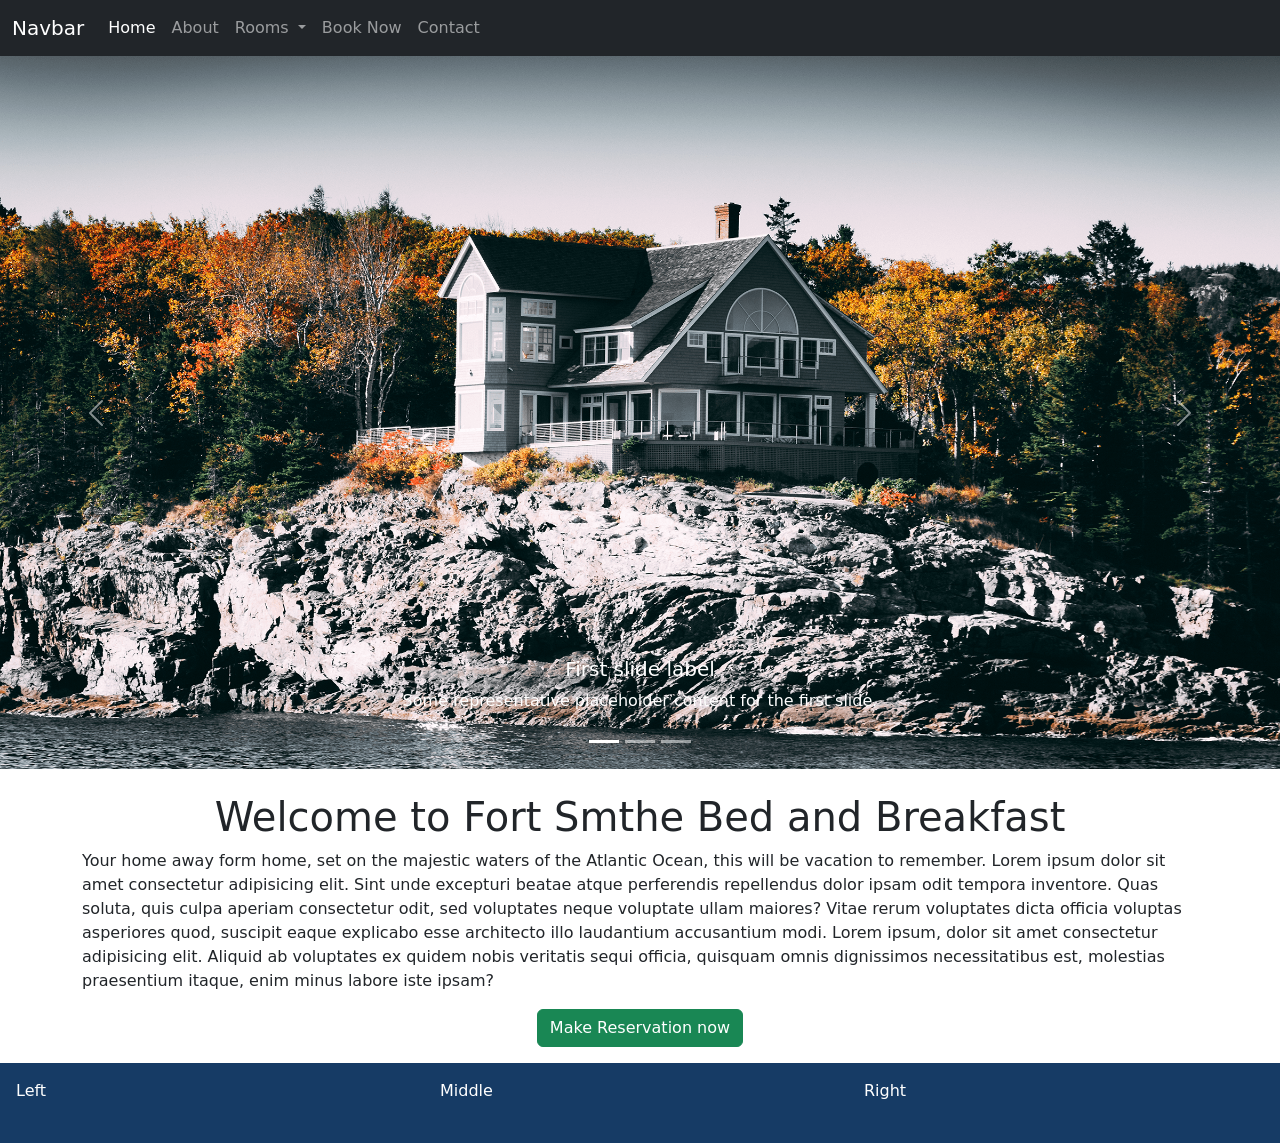
<file: templets/index.html>
<!DOCTYPE html>
<html lang="en">
<head>
  <meta charset="UTF-8">
  <meta name="viewport" content="width=device-width, initial-scale=1.0">
  <title>Index Page</title>

  <!-- Bootstrap CSS (LTR version) -->
  <link href="https://cdn.jsdelivr.net/npm/bootstrap@5.3.5/dist/css/bootstrap.min.css" rel="stylesheet">

  <style>
    .my-footer{
        background-color: #163b65;
        margin-top: 1em;
        height: 5em;
        padding: 1em;
        color: #FFFFFF;
    }
  </style>
</head>
<body>
    <nav class="navbar navbar-dark bg-dark navbar-expand-lg">
        <div class="container-fluid">
          <a class="navbar-brand" href="#">Navbar</a>
          <button class="navbar-toggler" type="button" data-bs-toggle="collapse"
                  data-bs-target="#navbarSupportedContent" aria-controls="navbarSupportedContent"
                  aria-expanded="false" aria-label="Toggle navigation">
            <span class="navbar-toggler-icon"></span>
          </button>
          <div class="collapse navbar-collapse" id="navbarSupportedContent">
            <ul class="navbar-nav me-auto mb-2 mb-lg-0">
              <li class="nav-item">
                <a class="nav-link active" aria-current="page" href="../templets/home.page.html">Home</a>
              </li>
              <li class="nav-item">
                <a class="nav-link" href="../templets/about.page.html">About</a>
              </li>
              <li class="nav-item dropdown">
                <a class="nav-link dropdown-toggle" href="#" role="button"
                   data-bs-toggle="dropdown" aria-expanded="false">
                  Rooms
                </a>
                <ul class="dropdown-menu">
                  <li><a class="dropdown-item" href="../templets/generals.html">General's Quarters</a></li>
                  <li><a class="dropdown-item" href="../templets/majors.html">Major's Suits</a></li>
                </ul>
              </li>
              <li class="nav-item">
                <a class="nav-link" href="reservation.html">Book Now</a>
              </li>
              <li class="nav-item">
                <a class="nav-link" href="contact.html">Contact</a>
              </li>
    
            </ul>
          </div>
        </div>
      </nav>

  

  <div id="carouselExampleCaptions" class="carousel slide  carousel-fade">
      <div class="carousel-indicators">
        <button type="button" data-bs-target="#carouselExampleCaptions" data-bs-slide-to="0" class="active" aria-current="true" aria-label="Slide 1"></button>
        <button type="button" data-bs-target="#carouselExampleCaptions" data-bs-slide-to="1" aria-label="Slide 2"></button>
        <button type="button" data-bs-target="#carouselExampleCaptions" data-bs-slide-to="2" aria-label="Slide 3"></button>
      </div>
      <div class="carousel-inner">
        <div class="carousel-item active">
          <img src="../pkg/static/images/outside.png" class="d-block w-100" alt="...">
          <div class="carousel-caption d-none d-md-block">
            <h5>First slide label</h5>
            <p>Some representative placeholder content for the first slide.</p>
          </div>
        </div>
        <div class="carousel-item">
          <img src="../pkg/static/images/tray.png" class="d-block w-100" alt="...">
          <div class="carousel-caption d-none d-md-block">
            <h5>Second slide label</h5>
            <p>Some representative placeholder content for the second slide.</p>
          </div>
        </div>
        <div class="carousel-item">
          <img src="../pkg/static/images/woman-laptop.png" class="d-block w-100" alt="...">
          <div class="carousel-caption d-none d-md-block">
            <h5>Third slide label</h5>
            <p>Some representative placeholder content for the third slide.</p>
          </div>
        </div>
      </div>
      <button class="carousel-control-prev" type="button" data-bs-target="#carouselExampleCaptions" data-bs-slide="prev">
        <span class="carousel-control-prev-icon" aria-hidden="true"></span>
        <span class="visually-hidden">Previous</span>
      </button>
      <button class="carousel-control-next" type="button" data-bs-target="#carouselExampleCaptions" data-bs-slide="next">
        <span class="carousel-control-next-icon" aria-hidden="true"></span>
        <span class="visually-hidden">Next</span>
      </button>
    </div>
  
    <div class="container">
        <div class="row">
            <div class="container">
            <div class="col">
                <h1 class="text-center mt-4">Welcome to Fort Smthe Bed and Breakfast</h1>
                <p>Your home away form home, set on the majestic waters of the Atlantic Ocean, this will be vacation to remember. Lorem ipsum dolor sit amet consectetur adipisicing elit. Sint unde excepturi beatae atque perferendis repellendus dolor ipsam odit tempora inventore. Quas soluta, quis culpa aperiam consectetur odit, sed voluptates neque voluptate ullam maiores? Vitae rerum voluptates dicta officia voluptas asperiores quod, suscipit eaque explicabo esse architecto illo laudantium accusantium modi. Lorem ipsum, dolor sit amet consectetur adipisicing elit. Aliquid ab voluptates ex quidem nobis veritatis sequi officia, quisquam omnis dignissimos necessitatibus est, molestias praesentium itaque, enim minus labore iste ipsam?</p>
            </div>
            </div>
        </div>
   
        <div class="row">
            <div class="col text-center">
                <a href="/make-reservation" class="btn btn-success">Make Reservation now</a>
            </div>
        </div>

        
    </div>
    <div class="row my-footer">
        <div class="col">Left</div>
        <div class="col">Middle</div>
        <div class="col">Right</div>
    </div>

  <!-- Bootstrap Bundle with Popper -->
  <script src="https://cdn.jsdelivr.net/npm/bootstrap@5.3.5/dist/js/bootstrap.bundle.min.js"></script>
</body>
</html>
</file>
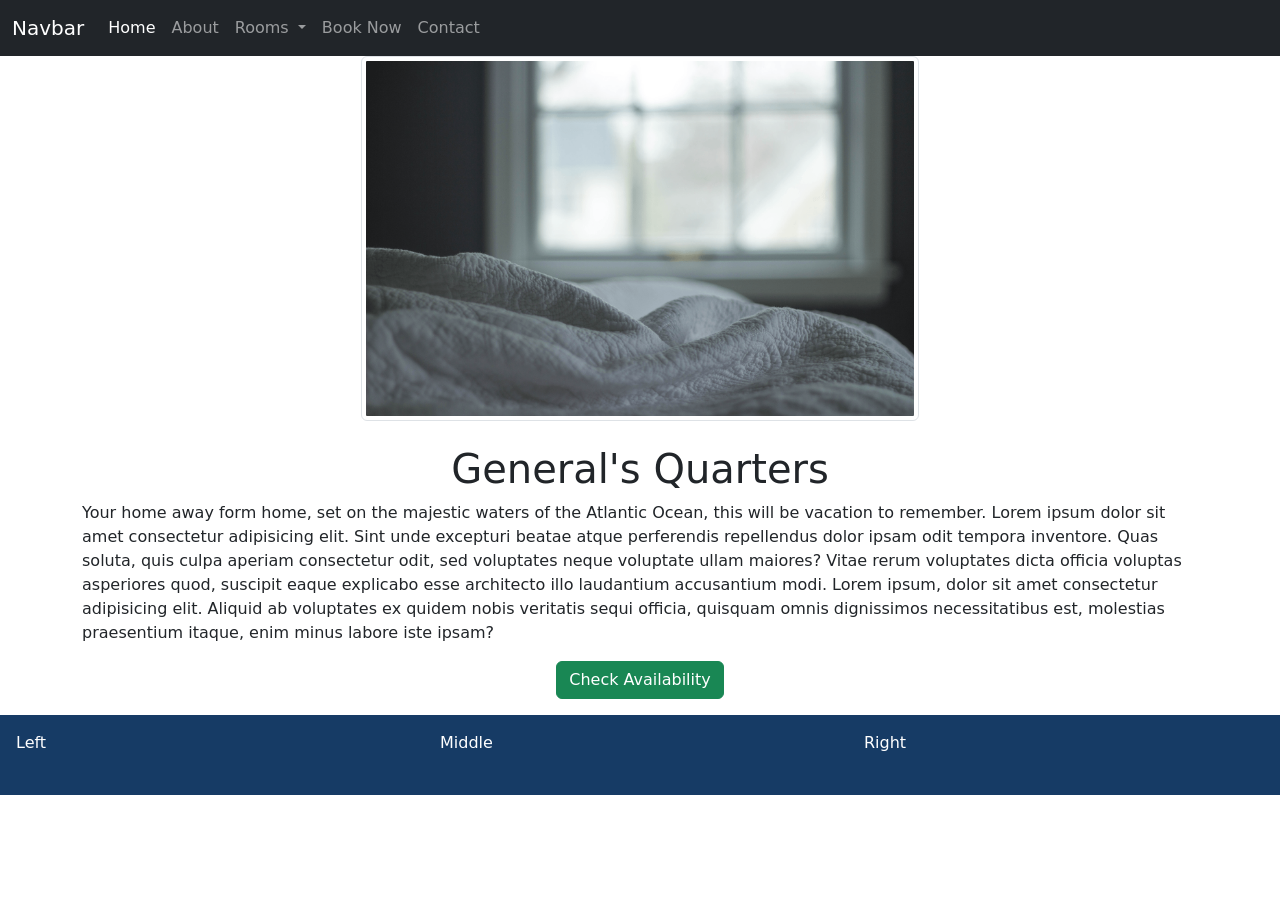
<file: templets/generals.html>
<!DOCTYPE html>
<html lang="en">
<head>
  <meta charset="UTF-8">
  <meta name="viewport" content="width=device-width, initial-scale=1.0">
  <title>Index Page</title>

  <!-- Bootstrap CSS (LTR version) -->
  <link href="https://cdn.jsdelivr.net/npm/bootstrap@5.3.5/dist/css/bootstrap.min.css" rel="stylesheet">

  <style>
    .my-footer{
        background-color: #163b65;
        margin-top: 1em;
        height: 5em;
        padding: 1em;
        color: #FFFFFF;
    }

    .room-image{
      max-width: 50%;
    }
  </style>
</head>
<body>
    <nav class="navbar navbar-dark bg-dark navbar-expand-lg">
    <div class="container-fluid">
      <a class="navbar-brand" href="#">Navbar</a>
      <button class="navbar-toggler" type="button" data-bs-toggle="collapse"
              data-bs-target="#navbarSupportedContent" aria-controls="navbarSupportedContent"
              aria-expanded="false" aria-label="Toggle navigation">
        <span class="navbar-toggler-icon"></span>
      </button>
      <div class="collapse navbar-collapse" id="navbarSupportedContent">
        <ul class="navbar-nav me-auto mb-2 mb-lg-0">
          <li class="nav-item">
            <a class="nav-link active" aria-current="page" href="../templets/home.page.html">Home</a>
          </li>
          <li class="nav-item">
            <a class="nav-link" href="../templets/about.page.html">About</a>
          </li>
          <li class="nav-item dropdown">
            <a class="nav-link dropdown-toggle" href="#" role="button"
               data-bs-toggle="dropdown" aria-expanded="false">
              Rooms
            </a>
            <ul class="dropdown-menu">
              <li><a class="dropdown-item" href="../templets/generals.html">General's Quarters</a></li>
              <li><a class="dropdown-item" href="../templets/majors.html">Major's Suits</a></li>
            </ul>
          </li>
          <li class="nav-item">
            <a class="nav-link" href="reservation.html">Book Now</a>
          </li>
          <li class="nav-item">
            <a class="nav-link" href="contact.html">Contact</a>
          </li>

        </ul>
      </div>
    </div>
  </nav>

  
  
    <div class="container">
        <div class="row">
          <div>
            <img src="../pkg/static/images/generals-quarters.png" class="img-fluid img-thumbnail mx-auto d-block room-image" alt="generals-quarters">
          </div>
            <div class="container">
            <div class="col">
                <h1 class="text-center mt-4">General's Quarters</h1>
                <p>Your home away form home, set on the majestic waters of the Atlantic Ocean, this will be vacation to remember. Lorem ipsum dolor sit amet consectetur adipisicing elit. Sint unde excepturi beatae atque perferendis repellendus dolor ipsam odit tempora inventore. Quas soluta, quis culpa aperiam consectetur odit, sed voluptates neque voluptate ullam maiores? Vitae rerum voluptates dicta officia voluptas asperiores quod, suscipit eaque explicabo esse architecto illo laudantium accusantium modi. Lorem ipsum, dolor sit amet consectetur adipisicing elit. Aliquid ab voluptates ex quidem nobis veritatis sequi officia, quisquam omnis dignissimos necessitatibus est, molestias praesentium itaque, enim minus labore iste ipsam?</p>
            </div>
            </div>
        </div>
   
        <div class="row">
            <div class="col text-center">
                <a href="/make-reservation-gq" class="btn btn-success">Check Availability</a>
            </div>
        </div>

        
    </div>
    <div class="row my-footer">
        <div class="col">Left</div>
        <div class="col">Middle</div>
        <div class="col">Right</div>
    </div>

  <!-- Bootstrap Bundle with Popper -->
  <script src="https://cdn.jsdelivr.net/npm/bootstrap@5.3.5/dist/js/bootstrap.bundle.min.js"></script>
</body>
</html>
</file>
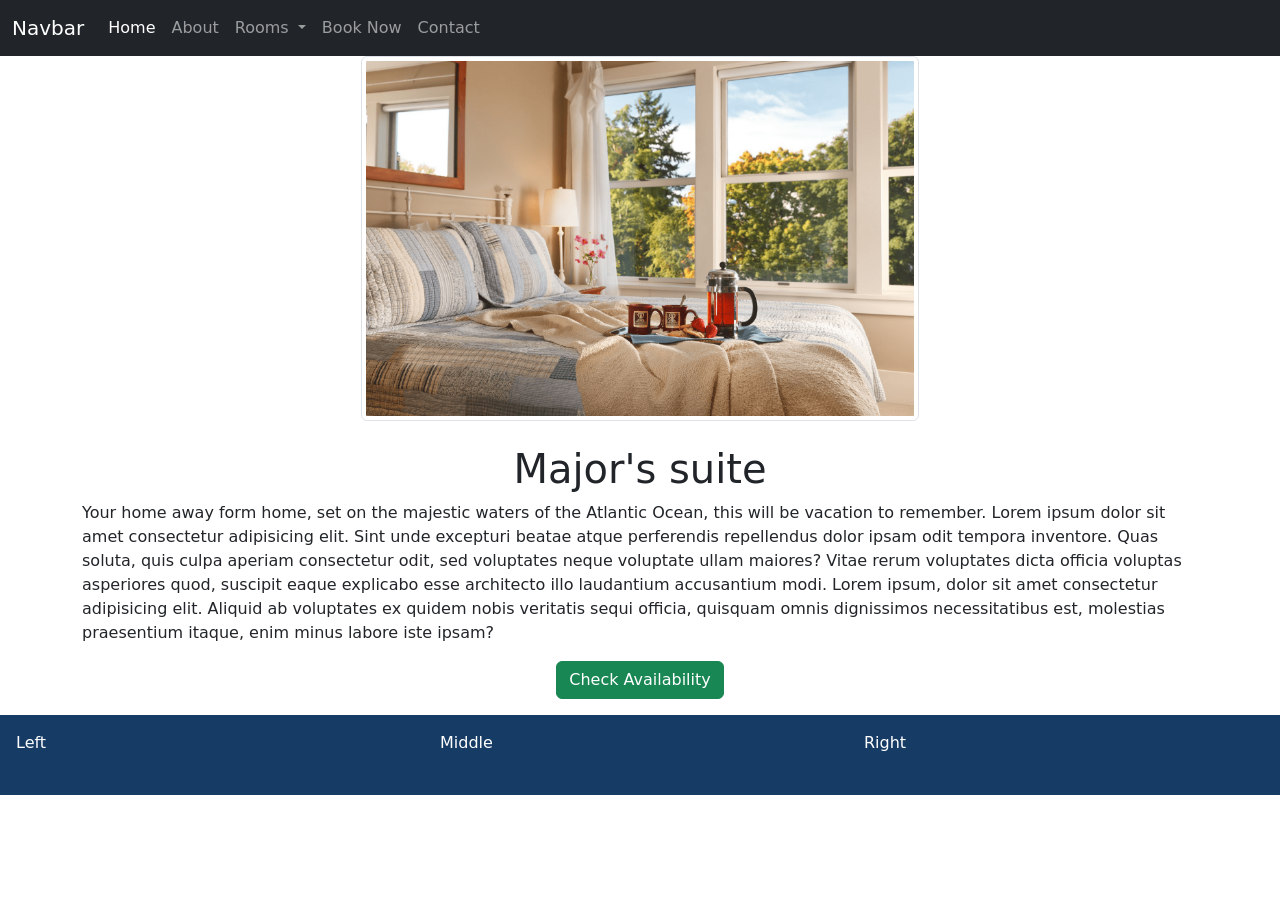
<file: templets/majors.html>
<!DOCTYPE html>
<html lang="en">
<head>
  <meta charset="UTF-8">
  <meta name="viewport" content="width=device-width, initial-scale=1.0">
  <title>Index Page</title>

  <!-- Bootstrap CSS (LTR version) -->
  <link href="https://cdn.jsdelivr.net/npm/bootstrap@5.3.5/dist/css/bootstrap.min.css" rel="stylesheet">

  <style>
    .my-footer{
        background-color: #163b65;
        margin-top: 1em;
        height: 5em;
        padding: 1em;
        color: #FFFFFF;
    }

    .room-image{
      max-width: 50%;
    }
  </style>
</head>
<body>
    <nav class="navbar navbar-dark bg-dark navbar-expand-lg">
    <div class="container-fluid">
      <a class="navbar-brand" href="#">Navbar</a>
      <button class="navbar-toggler" type="button" data-bs-toggle="collapse"
              data-bs-target="#navbarSupportedContent" aria-controls="navbarSupportedContent"
              aria-expanded="false" aria-label="Toggle navigation">
        <span class="navbar-toggler-icon"></span>
      </button>
      <div class="collapse navbar-collapse" id="navbarSupportedContent">
        <ul class="navbar-nav me-auto mb-2 mb-lg-0">
          <li class="nav-item">
            <a class="nav-link active" aria-current="page" href="../templets/home.page.html">Home</a>
          </li>
          <li class="nav-item">
            <a class="nav-link" href="../templets/about.page.html">About</a>
          </li>
          <li class="nav-item dropdown">
            <a class="nav-link dropdown-toggle" href="#" role="button"
               data-bs-toggle="dropdown" aria-expanded="false">
              Rooms
            </a>
            <ul class="dropdown-menu">
              <li><a class="dropdown-item" href="../templets/generals.html">General's Quarters</a></li>
              <li><a class="dropdown-item" href="../templets/majors.html">Major's Suits</a></li>
            </ul>
          </li>
          <li class="nav-item">
            <a class="nav-link" href="reservation.html">Book Now</a>
          </li>
          <li class="nav-item">
            <a class="nav-link" href="contact.html">Contact</a>
          </li>

        </ul>
      </div>
    </div>
  </nav>

  
  
    <div class="container">
        <div class="row">
          <div>
            <img src="../pkg/static/images/marjors-suite.png" class="img-fluid img-thumbnail mx-auto d-block room-image" alt="generals-quarters">
          </div>
            <div class="container">
            <div class="col">
                <h1 class="text-center mt-4">Major's suite</h1>
                <p>Your home away form home, set on the majestic waters of the Atlantic Ocean, this will be vacation to remember. Lorem ipsum dolor sit amet consectetur adipisicing elit. Sint unde excepturi beatae atque perferendis repellendus dolor ipsam odit tempora inventore. Quas soluta, quis culpa aperiam consectetur odit, sed voluptates neque voluptate ullam maiores? Vitae rerum voluptates dicta officia voluptas asperiores quod, suscipit eaque explicabo esse architecto illo laudantium accusantium modi. Lorem ipsum, dolor sit amet consectetur adipisicing elit. Aliquid ab voluptates ex quidem nobis veritatis sequi officia, quisquam omnis dignissimos necessitatibus est, molestias praesentium itaque, enim minus labore iste ipsam?</p>
            </div>
            </div>
        </div>
   
        <div class="row">
            <div class="col text-center">
                <a href="/make-reservation-ms" class="btn btn-success">Check Availability</a>
            </div>
        </div>

        
    </div>
    <div class="row my-footer">
        <div class="col">Left</div>
        <div class="col">Middle</div>
        <div class="col">Right</div>
    </div>

  <!-- Bootstrap Bundle with Popper -->
  <script src="https://cdn.jsdelivr.net/npm/bootstrap@5.3.5/dist/js/bootstrap.bundle.min.js"></script>
</body>
</html>
</file>
